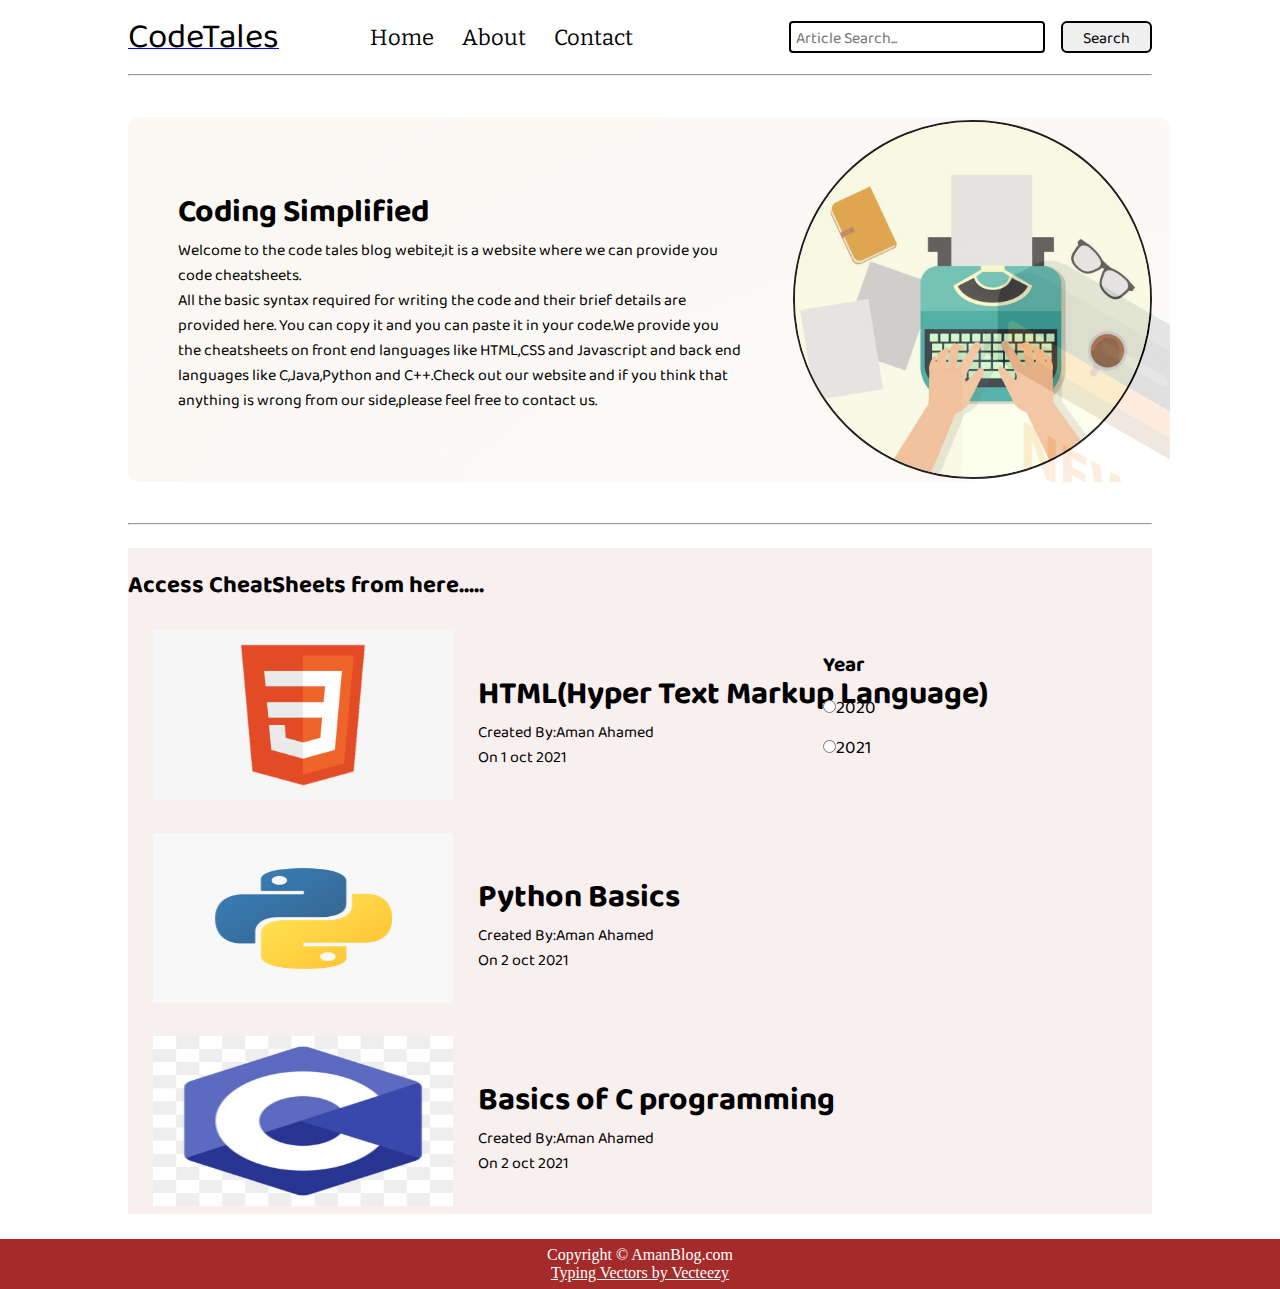
<file: index.html>
<!DOCTYPE html>
<html lang="en">

<head>
    <meta charset="UTF-8">
    <meta http-equiv="X-UA-Compatible" content="IE=edge">
    <meta name="viewport" content="width=device-width, initial-scale=1.0">
    <link rel="stylesheet" href="css/utils.css">
    <link rel="stylesheet" href="css/style.css">
    <title>MyBlog - World of Readers</title>
    <style>
        .none{
            text-decoration: none;
            color: black;
            cursor: pointer;
            list-style: none;
        }
    </style>
</head>

<body>
    <nav class="navigation max-width-1 m-auto">
        <div class="nav-left">
            <a href="/">
            <span class="none">CodeTales</span></a>
            <ul>
                <li><a href="/">Home</a></li>
                <li><a href="/blogpost.html">About</a></li>
                <li><a href="/contact.html">Contact</a></li>
            </ul>
        </div>
        <div class="nav-right">
            <form action="/search.html" method="get">
            <input type="text" class="form-input" name="query" id="" placeholder="Article Search...">
                <button class="btn">Search</button>
            </form>
        </div>
    </nav>
    <div class="max-width-1 m-auto">
        <hr>
    </div>
    <div class="content max-width-1 m-auto my-2">
        <div class="content-left">
            <h1>Coding Simplified</h1>
            <p>Welcome to the code tales blog webite,it is a website where we can provide you code cheatsheets.</p>
            <p>All the basic syntax required for writing the code and their brief details are provided here.
                You can copy it and you can paste it in your code.We provide you the cheatsheets on front end
                languages like HTML,CSS and Javascript and back end languages like C,Java,Python and C++.Check
                out our website and if you think that anything is wrong from our side,please feel free to contact us.
            </p>
        </div>
        <div class="content-right">
            <img src="img/home.jpg" alt="AmanBlog">
        </div>

    </div>
    <div class="max-width-1 m-auto">
        <hr>
    </div>
    <div class="home-articles max-width-1 m-auto font1">
        <div class="year-box">
            <h3>Year</h3>
            <div>
                <input type="radio" name="year" id="">2020
             
    
            </div>
            <div>
                <input type="radio" name="year" id="">2021
            </div>
           

        </div>
        <h2>Access CheatSheets from here.....</h2>
        <div class="home-article">
            <div class="home-article-image">
            <img src="img/html.png" alt="article">
            </div>
            <div class="home-article-content font1">
                <a href="Cheatsheet/index.html" > <h1>HTML(Hyper Text Markup Language)</h1></a>
               
                <div>Created By:Aman Ahamed</div>
                <span>On 1 oct 2021</span>
            </div>
        </div>
        <div class="home-article">
            <div class="home-article-image">
            <img src="img/py2.png" width="300" height="170.11" alt="article">
            </div>
            <div class="home-article-content font1">
                <a href="/blogpost.html" > <h1>Python Basics</h1></a>
               
                <div>Created By:Aman Ahamed</div>
                <span>On 2 oct 2021</span>
            </div>
        </div>
        <div class="home-article">
            <div class="home-article-image">
            <img src="img/c.jpg" width="300" height="170.11" alt="article">
            </div>
            <div class="home-article-content font1">
                <a href="/blogpost.html" > <h1>Basics of C programming</h1></a>
               
                <div>Created By:Aman Ahamed</div>
                <span>On 2 oct 2021</span>
            </div>
        </div>

        

        
    </div>
    <div class="footer">
        <p> Copyright &copy; AmanBlog.com </p>
      <a href="https://www.vecteezy.com/free-vector/typing">Typing Vectors by Vecteezy</a>
    </div>
</body>

</html>
</file>
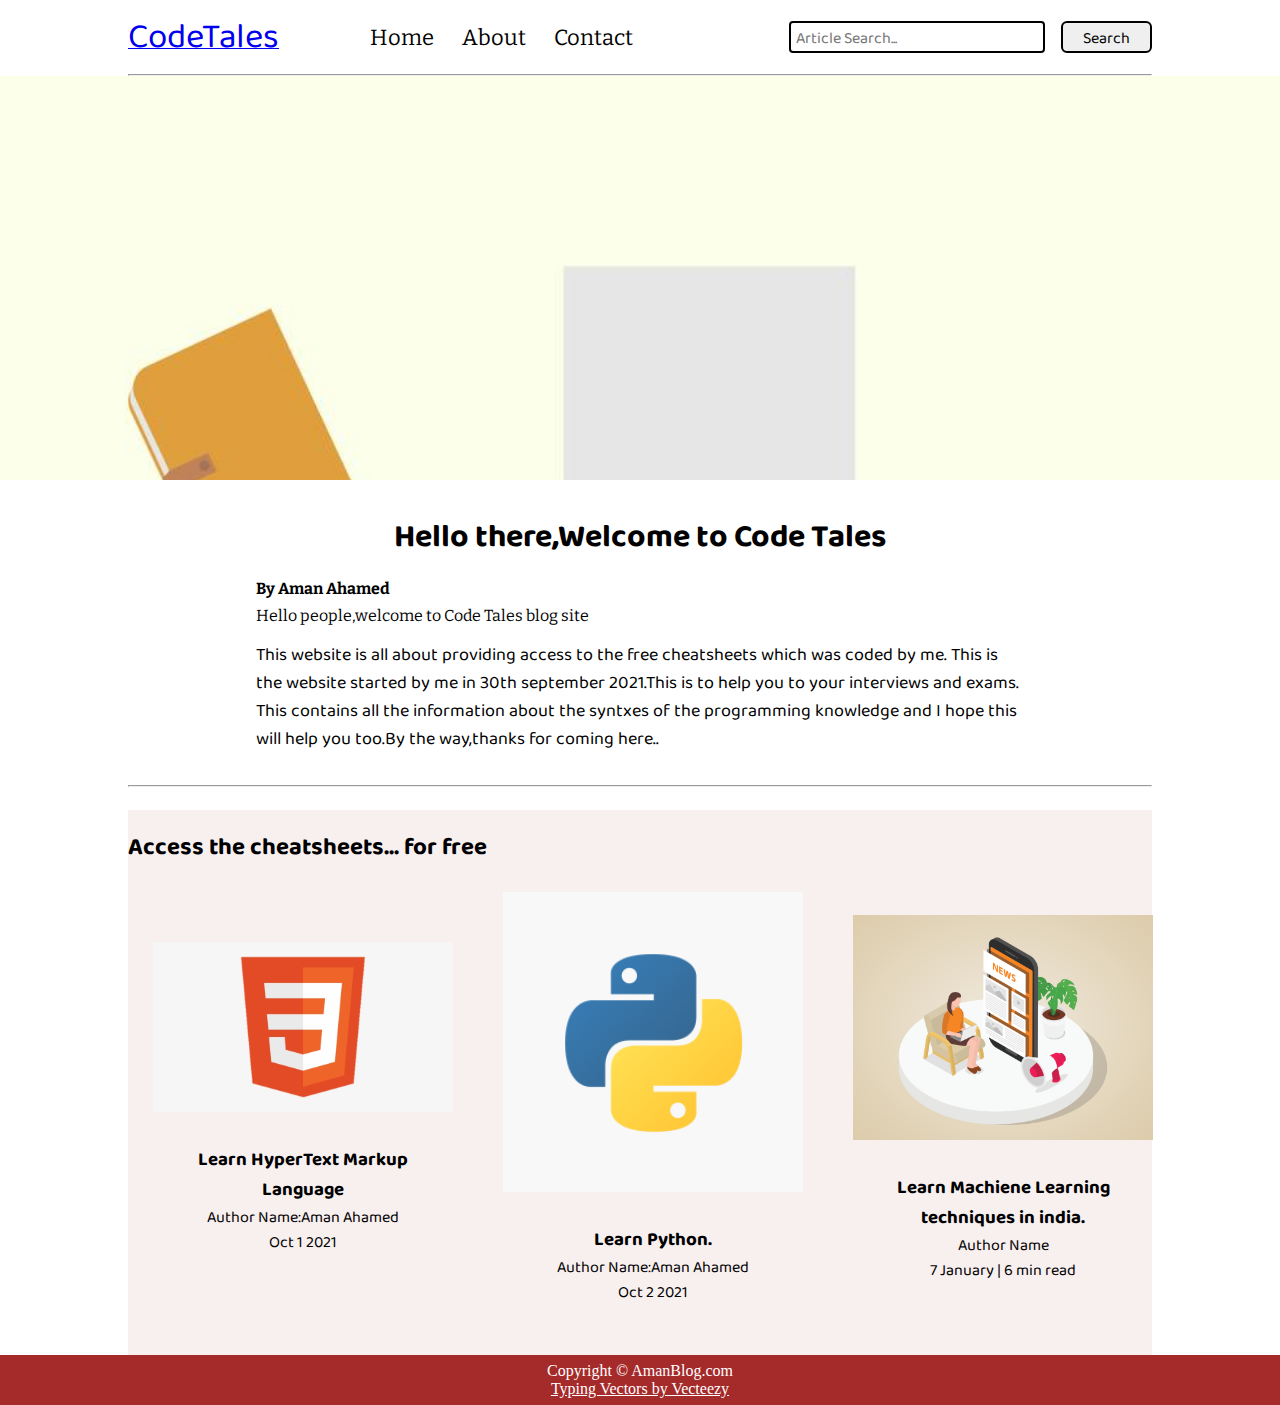
<file: blogpost.html>
<!DOCTYPE html>
<html lang="en">

<head>
    <meta charset="UTF-8">
    <meta http-equiv="X-UA-Compatible" content="IE=edge">
    <meta name="viewport" content="width=device-width, initial-scale=1.0">
    <link rel="stylesheet" href="css/utils.css">
    <link rel="stylesheet" href="css/style.css">
    <link rel="stylesheet" href="css/blogpost.css">
    <title>MyBlog - World of Readers</title>
</head>

<body>
    <nav class="navigation max-width-1 m-auto">
        <div class="nav-left">
            <a href="/">
                <span>CodeTales</span></a>
            <ul>
                <li><a href="/">Home</a></li>
                <li><a href="/blogpost.html">About</a></li>
                <li><a href="/contact.html">Contact</a></li>
            </ul>
        </div>
        <div class="nav-right">
            <form action="/search.html" method="get">
                <input type="text" class="form-input" name="query" id="" placeholder="Article Search...">
                <button class="btn">Search</button>
            </form>
        </div>
    </nav>
    <div class="max-width-1 m-auto">
        <hr>
    </div>

    <div class="post-img">
        <img src="img/home.jpg" alt="">
    </div>



    <div class="blog-post-content max-width-2 m-auto my-2  m-auto">
        <h1 class="font1">Hello there,Welcome to Code Tales</h1>
        <div class="blogpost-meta">
            <div class="author-info">
                <div><b>By Aman Ahamed</b></div>
                <div>Hello people,welcome to Code Tales blog site</div>

            </div>
            <div class="social">

                    


            </div>
        </div>
        <p class="font1">This website is all about providing access to the free cheatsheets which was coded by me.
            This is the website started by me in 30th september 2021.This is to help you to your interviews and exams.
            This contains all the information about the syntxes of the programming knowledge and I hope this will help
            you too.By the way,thanks for coming here..
        </p>


    </div>
    <div class="max-width-1 m-auto">
        <hr>
    </div>
    <div class="home-articles max-width-1 m-auto font1">
        <h2>Access the cheatsheets... for free</h2>
        <div class="row">

        
        <div class="home-article morepost">
            <div class="home-article-image">
                <img src="img/html.png" alt="article">
            </div>
            <div class="home-article-content font1 center">
                <a href="/blogpost.html">
                    <h3>Learn HyperText Markup Language</h3>
                </a>

                <div>Author Name:Aman Ahamed</div>
                <span>Oct 1 2021</span>
            </div>
        </div>
        <div class="home-article morepost">
            <div class="home-article-image">
                <img src="img/py2.png" alt="article">
            </div>
            <div class="home-article-content font1 center">
                <a href="/blogpost.html">
                    <h3>Learn Python.</h3>
                </a>

                <div>Author Name:Aman Ahamed</div>
                <span>Oct 2 2021</span>
            </div>
        </div>
        <div class="home-article morepost">
            <div class="home-article-image">
                <img src="img/461_generated.jpg" alt="article">
            </div>
            <div class="home-article-content font1 center">
                <a href="/blogpost.html">
                    <h3>Learn Machiene Learning techniques in india.</h3>
                </a>

                <div>Author Name</div>
                <span>7 January | 6 min read</span>
            </div>
        </div>
        
    </div>



    </div>
    <div class="footer">
        <p> Copyright &copy; AmanBlog.com </p>
        <a href="https://www.vecteezy.com/free-vector/typing">Typing Vectors by Vecteezy</a>
    </div>
</body>

</html>
</file>
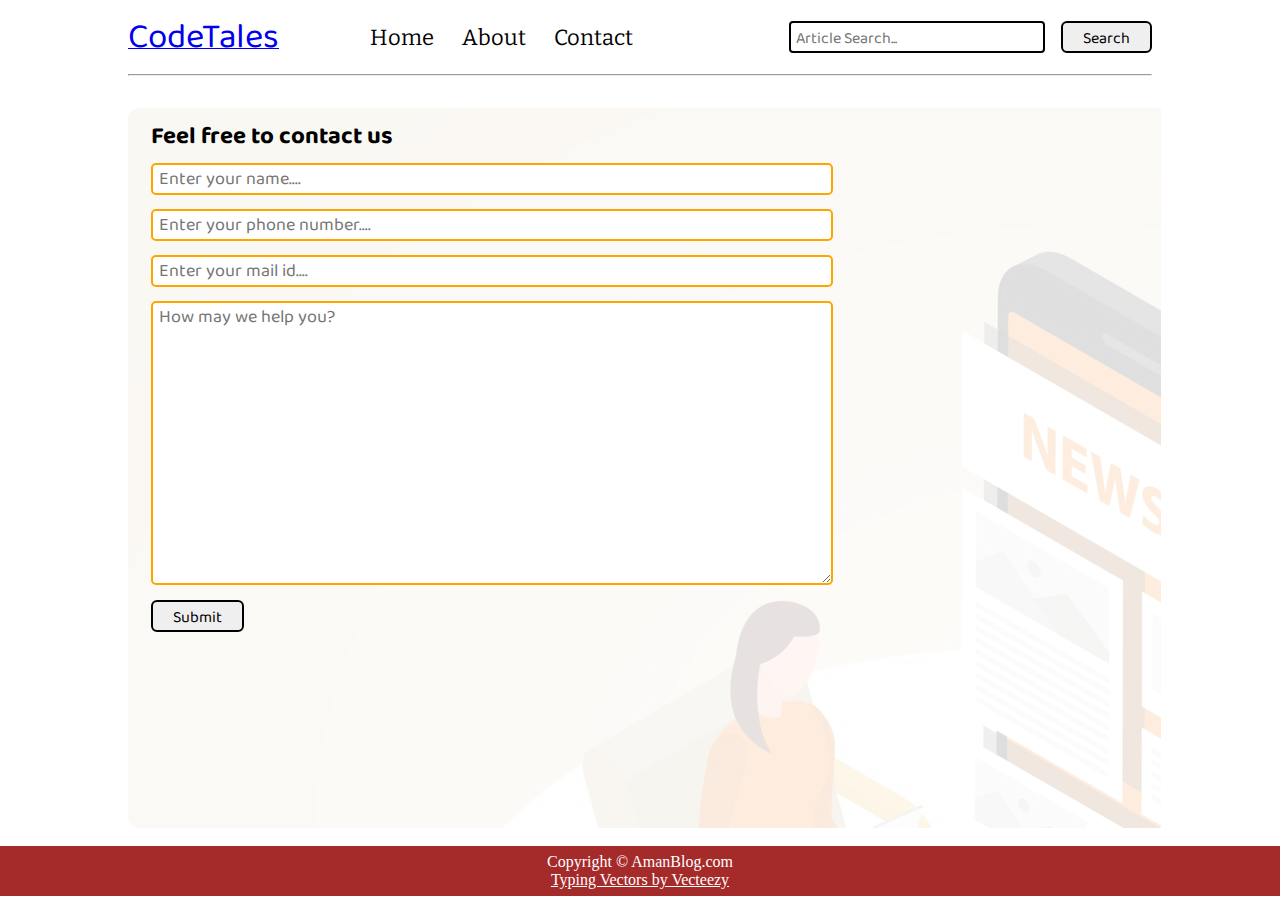
<file: contact.html>
<!DOCTYPE html>
<html lang="en">

<head>
    <meta charset="UTF-8">
    <meta http-equiv="X-UA-Compatible" content="IE=edge">
    <meta name="viewport" content="width=device-width, initial-scale=1.0">
    <link rel="stylesheet" href="css/utils.css">
    <link rel="stylesheet" href="css/style.css">
    <link rel="stylesheet" href="css/contact.css">
    <title>MyBlog - World of Readers</title>
</head>

<body>
    <nav class="navigation max-width-1 m-auto">
        <div class="nav-left">
            <a href="/">
            <span>CodeTales</span></a>
            <ul>
                <li><a href="/">Home</a></li>
                <li><a href="/blogpost.html">About</a></li>
                <li><a href="/contact.html">Contact</a></li>
            </ul>
        </div>
        <div class="nav-right">
            <form action="/search.html" method="get">
            <input type="text" class="form-input" name="query" id="" placeholder="Article Search...">
                <button class="btn">Search</button>
            </form>
        </div>
    </nav>
    <div class="max-width-1 m-auto">
        <hr>
    </div>
    <div class="contact-content font1 max-width-1 m-auto">
        <div class="max-width-1 m-auto mx-1">
            
            <h2>Feel free to contact us</h2>
            <div class="contact-form">
                <div class="form-box">
                    <input type="text" name="" id="" placeholder="Enter your name....">
                </div>
                <div class="form-box">
                    <input type="text" name="" id="" placeholder="Enter your phone number....">
                </div>
                <div class="form-box">
                    <input type="text" name="" id="" placeholder="Enter your mail id....">
                </div>
                <div class="form-box">
                   <textarea name="" id="" cols="30" rows="10" placeholder="How may we help you?"></textarea>
                </div>
                <div class="form-box">
                   <button class="btn">Submit</button>
                </div>
            </div>
        </div>
    </div>

    
       
    
    
    
    <div class="footer">
        <p> Copyright &copy; AmanBlog.com </p>
      <a href="https://www.vecteezy.com/free-vector/typing">Typing Vectors by Vecteezy</a>
    </div>
</body>

</html>
</file>
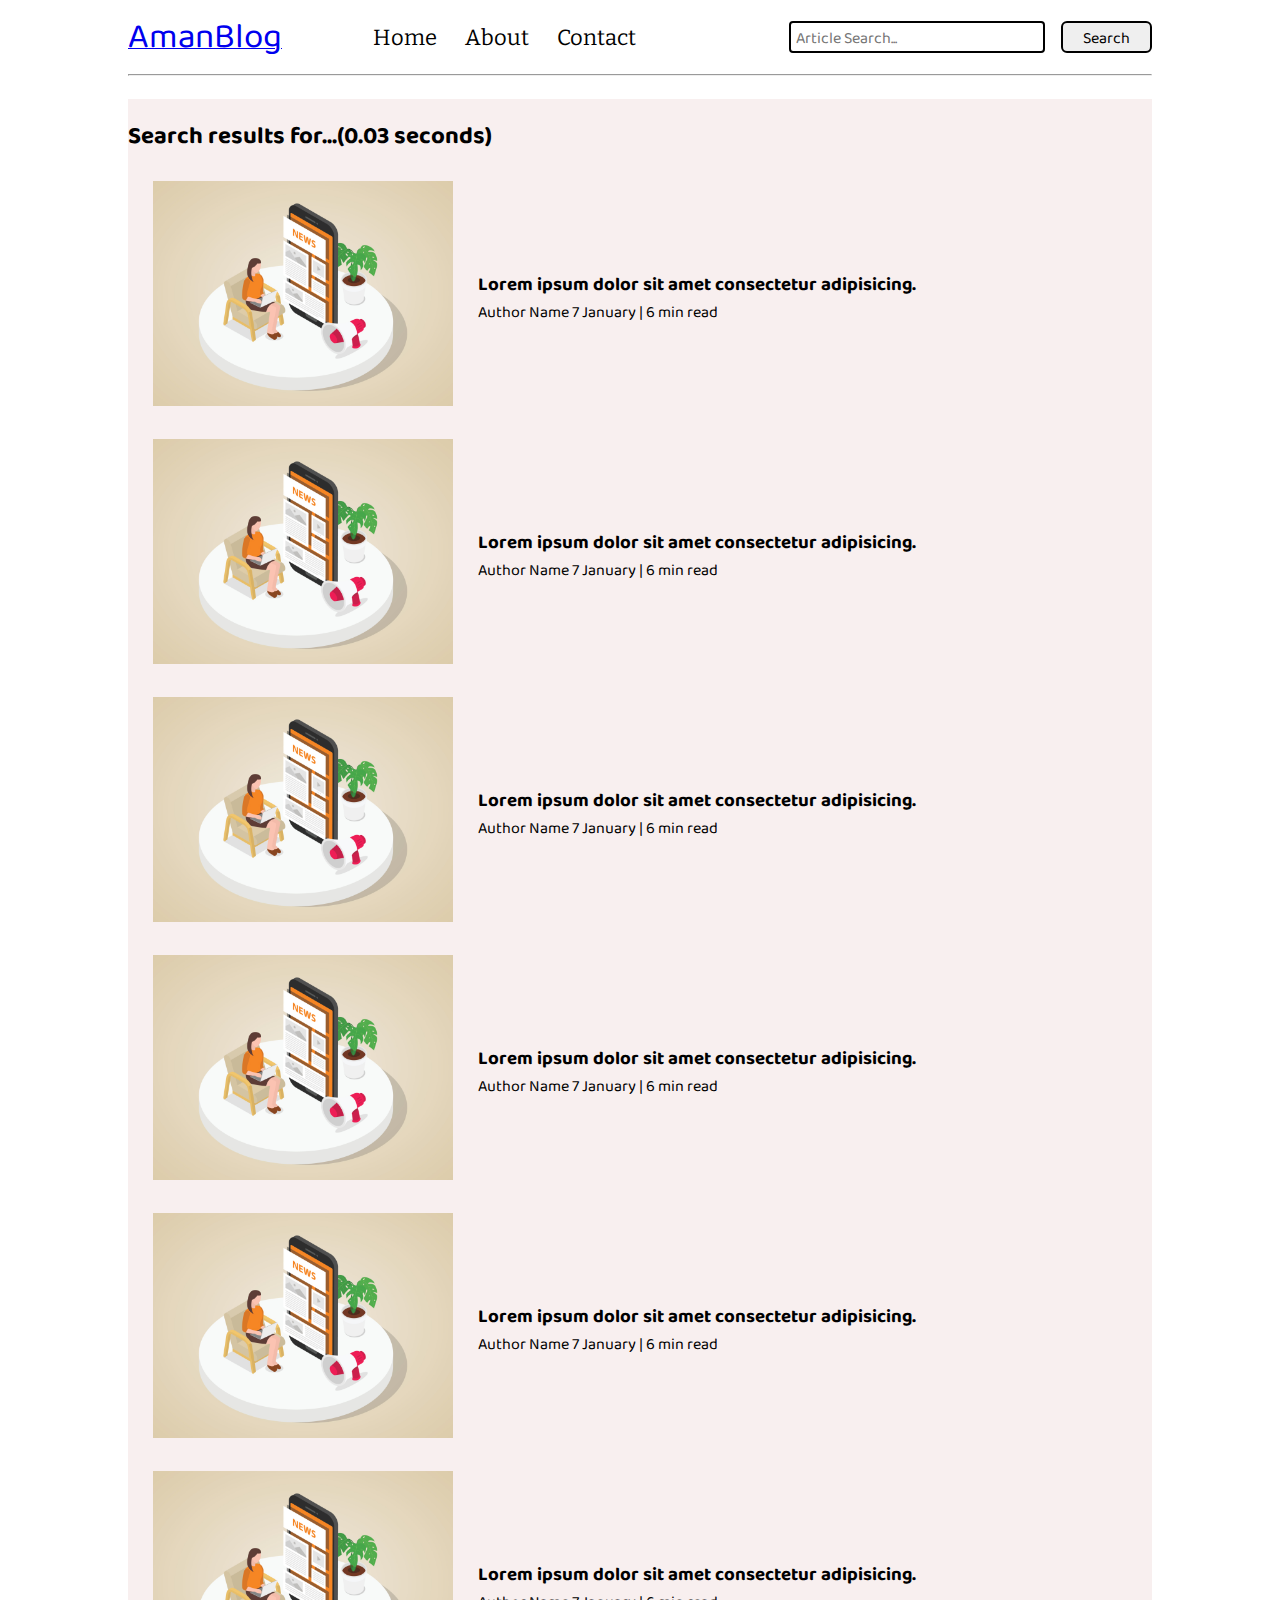
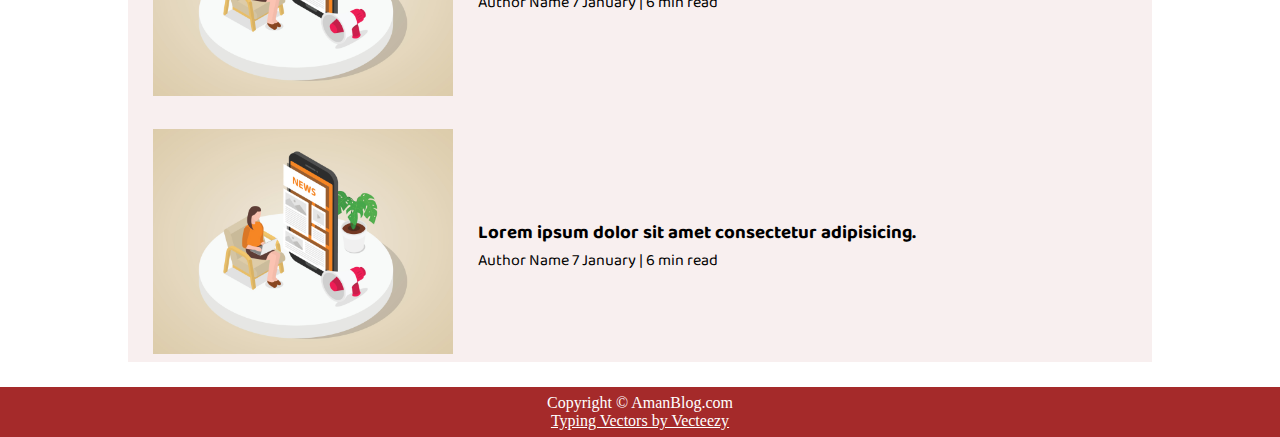
<file: search.html>
<!DOCTYPE html>
<html lang="en">

<head>
    <meta charset="UTF-8">
    <meta http-equiv="X-UA-Compatible" content="IE=edge">
    <meta name="viewport" content="width=device-width, initial-scale=1.0">
    <link rel="stylesheet" href="css/utils.css">
    <link rel="stylesheet" href="css/style.css">
    <title>MyBlog - World of Readers</title>
</head>

<body>
    <nav class="navigation max-width-1 m-auto">
        <div class="nav-left">
            <a href="/">
            <span>AmanBlog</span></a>
            <ul>
                <li><a href="/">Home</a></li>
                <li><a href="/blogpost.html">About</a></li>
                <li><a href="/contact.html">Contact</a></li>
            </ul>
        </div>
        <div class="nav-right">
            <form action="/search.html" method="get">
            <input type="text" class="form-input" name="query" id="" placeholder="Article Search...">
                <button class="btn">Search</button>
            </form>
        </div>
    </nav>
    
       
    
    <div class="max-width-1 m-auto">
        <hr>
    </div>
    <div class="home-articles max-width-1 m-auto font1">
        <h2>Search results for...(0.03 seconds)</h2>
        <div class="home-article">
            <div class="home-article-image">
            <img src="img/461_generated.jpg" alt="article">
            </div>
            <div class="home-article-content font1">
                <a href="/blogpost.html" > <h3>Lorem ipsum dolor sit amet consectetur adipisicing.</h3></a>
               
                <span>Author Name</span>
                <span>7 January | 6 min read</span>
            </div>
        </div>
        <div class="home-article">
            <div class="home-article-image">
            <img src="img/461_generated.jpg" alt="article">
            </div>
            <div class="home-article-content font1">
                <a href="/blogpost.html" > <h3>Lorem ipsum dolor sit amet consectetur adipisicing.</h3></a>
               
                <span>Author Name</span>
                <span>7 January | 6 min read</span>
            </div>
        </div>

        <div class="home-article">
            <div class="home-article-image">
            <img src="img/461_generated.jpg" alt="article">
            </div>
            <div class="home-article-content font1">
                <a href="/blogpost.html" > <h3>Lorem ipsum dolor sit amet consectetur adipisicing.</h3></a>
               
                <span>Author Name</span>
                <span>7 January | 6 min read</span>
            </div>
        </div>

        <div class="home-article">
            <div class="home-article-image">
            <img src="img/461_generated.jpg" alt="article">
            </div>
            <div class="home-article-content font1">
                <a href="/blogpost.html" > <h3>Lorem ipsum dolor sit amet consectetur adipisicing.</h3></a>
               
                <span>Author Name</span>
                <span>7 January | 6 min read</span>
            </div>
        </div>

        <div class="home-article">
            <div class="home-article-image">
            <img src="img/461_generated.jpg" alt="article">
            </div>
            <div class="home-article-content font1">
                <a href="/blogpost.html" > <h3>Lorem ipsum dolor sit amet consectetur adipisicing.</h3></a>
               
                <span>Author Name</span>
                <span>7 January | 6 min read</span>
            </div>
        </div>

        <div class="home-article">
            <div class="home-article-image">
            <img src="img/461_generated.jpg" alt="article">
            </div>
            <div class="home-article-content font1">
                <a href="/blogpost.html" > <h3>Lorem ipsum dolor sit amet consectetur adipisicing.</h3></a>
               
                <span>Author Name</span>
                <span>7 January | 6 min read</span>
            </div>
        </div>

        <div class="home-article">
            <div class="home-article-image">
            <img src="img/461_generated.jpg" alt="article">
            </div>
            <div class="home-article-content font1">
                <a href="/blogpost.html" > <h3>Lorem ipsum dolor sit amet consectetur adipisicing.</h3></a>
               
                <span>Author Name</span>
                <span>7 January | 6 min read</span>
            </div>
        </div>

    </div>
    <div class="footer">
        <p> Copyright &copy; AmanBlog.com </p>
      <a href="https://www.vecteezy.com/free-vector/typing">Typing Vectors by Vecteezy</a>
    </div>
</body>

</html>
</file>
<file: css/utils.css>
@import url('https://fonts.googleapis.com/css2?family=Baloo+2:wght@700;800&display=swap');
@import url('https://fonts.googleapis.com/css2?family=Bitter:ital@1&display=swap');

:root{
    --main-bg-color:brown;
    --font1:'Baloo 2', cursive;
    --font2:'Bitter', serif;
}
.font1{
    font-family: var(--font1);
}
.font2{
    font-family: var(--font2);
}
.max-width-1{
    max-width: 80vw;
}
.max-width-2{
    max-width: 60vw;
}
.m-auto{
    margin: auto;
}
.my-2{
    margin-top: 32px;
    margin-bottom: 32px;
}
.btn{
    padding: 0px 20px;
    padding-top: 3px;
    border: 2px solid black;
    border-radius: 6px;
    font-family: var(--font1);
    font-size: 16px;
    cursor: pointer;
    transition: all 0.3s ease-in-out;
}
.btn:hover{
    color: white;
    background: var(--main-bg-color);
}
.form-input
{
    padding: 0px 5px;
    padding-top: 3px;
    font-size: 16px;
    border: 2px solid black;
    border-radius: 4px;
    margin: 0 13px;
    font-family: var(--font1);
}
.form-box input,textarea{
    width: 52vw;
    padding: 0px 6px;
    margin: 7px 0;
    font-size: 18px;
    font-family: var(--font1);
    border: 2px solid orange;
    border-radius: 5px;
}
.mx-1{
    margin-left: 23px;
    margin-right: 23px;
}
.center{
    text-align: center;
}
</file>
<file: css/style.css>
*{margin: 0;
padding: 0;}




.navigation {
  height: 74px;
  font-family: var(--font1);
  /* background-color: red; */
  display: flex;
  justify-content: space-between;
  align-items: center;
}
.nav-left
{
  
  display: flex;
}
.nav-left span{
  font-size: 35px;
  padding-top: 10px;
}
.nav-left ul li{
  list-style: none;
  margin: 0 14px;
  font-family: var(--font2);
  transition: all 0.3s ease-in-out;
  
}



.nav-left ul li a{
  text-decoration: none;
  color: black;
  /* transition: all 0.3s ease-in-out; */
  
  
}
.nav-left ul li a:hover{
 
  color: var(--main-bg-color);
  font-weight: bolder;
 }
 
.nav-left ul{
  display: flex;
  align-items: center;
  margin: 0 77px;
  font-size: 22px;
}
.content-left{
  font-family: var(--font1);
  /* width: 50%; */
  display: flex;
  flex-direction: column;
  justify-content: center;
  padding:50px;
  z-index: 1;
}
.content-right{
  /* width: 50%; */
  display: flex;
  align-items: center;
  justify-content: center;
  
}
.content-right img{
  height: 355px;
  border:2px solid black;
  border-radius: 200px;
}
.home-articles{
  /* height: 455px; */
  /* background-color: red; */
  padding-top: 18px;
  margin-top: 23px;
  background-color: rgb(248,239,239);
  position: relative;
}
.year-box{
  position: absolute;
  width: 34px;
  height: 445px;
  /* background-color: red; */
  right: 95px;
  top: 100px;
  width: 234px;
  height: 255px;
  font-size: 18px;
}

.year-box div{
  margin: 12px 0px;
}


.home-article{
  display: flex;
 margin: 25px;
}
.home-article img{
  width: 300px;
}
.home-article-content{
  align-self: center;
  padding: 25px;
}
.home-article-content a{
  text-decoration: none;
  color: black;
}
.content {
  height: 365px;
  /* background-color: rgb(195, 195, 216); */
  display: flex;
  margin-top: 32px;
  padding:9px;
  
  position: relative;
}
.content::after{
  content: "";
  background-image: url('../img/461_generated.jpg');
  position: absolute;
  width: 100%;
  height: inherit;
  opacity: 0.15;
  border-radius: 12px;

}




.footer {
  height: 50px;
  background-color: black;
  display: flex;
  align-items: center;
  justify-content: center;
  color: white;
  flex-direction: column;
  background-color: var(--main-bg-color);
}
.footer a{
  
  color: white;
}
</file>
<file: css/blogpost.css>
.post-img img
{
    width: 100%;

}
.post-img{
    height: 404px;
    overflow: hidden;
    /* margin-top: 24px; */
}
.blog-post-content{
    /* background-color: rebeccapurple; */
}
.blog-post-content h1{
    text-align: center;
}
.blog-post-content p{
    font-size: 18px;
}
.row{
    display: flex;
    /* flex-direction: column; */
}
.morepost{
    flex-direction: column;
    justify-content: center;
    align-items: center;
}
.blogpost-meta{
    display: flex;
    /* background-color: red; */
    justify-content: space-between;
}
.author-info div{
    padding: 4px 0px;
    font-family: var(--font2);
}
.author-info{
    margin: 12px 0;;
}
</file>
<file: css/contact.css>
/* .content {
    height: 365px;
    /* background-color: rgb(195, 195, 216); */
    /* display: flex;
    margin-top: 32px;
    padding:9px;
     */
    /* position: relative; */
  /* }  */
.contact-content{
  height: 365px;
  height: 80vh;
  /* background-color: rgb(195, 195, 216); */
  display: block;
  margin-top: 32px;
  padding:9px;
  position: relative;
  overflow: hidden;
}
.contact-content::after{
  content: "";
  background-image: url('../img/461_generated.jpg');
  position: absolute;
  top: 0;
  width: 100%;
  height: inherit;
  opacity: 0.15;
  border-radius: 12px;
  z-index: -1;

}
.contact-form{
 
}
</file>
